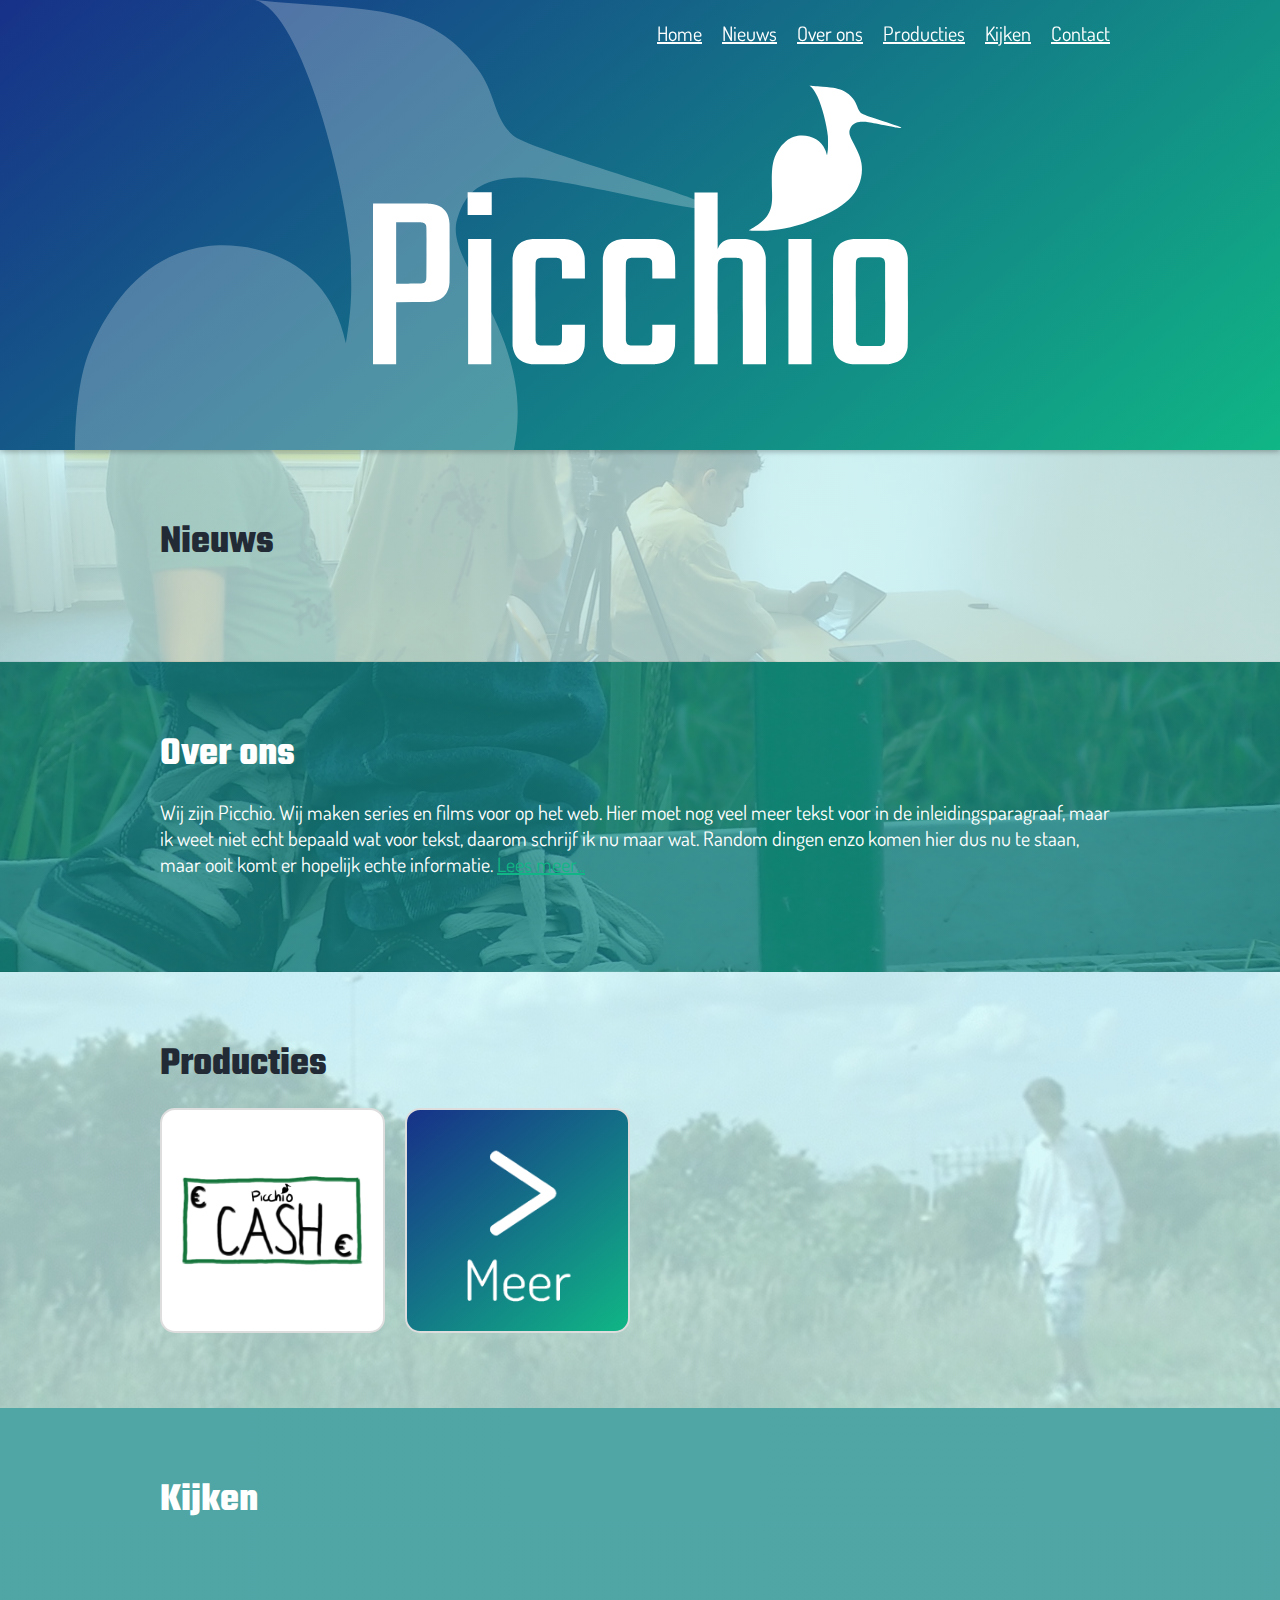
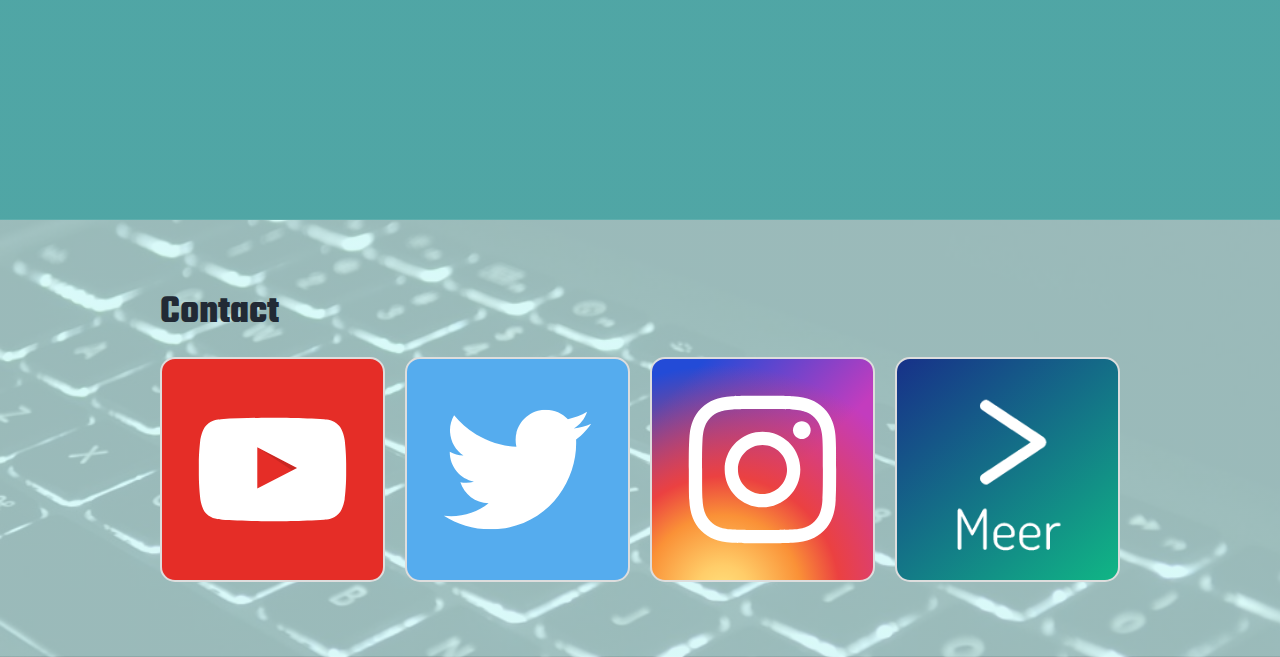
<file: index.html>
<!DOCTYPE html>
<html>
    <head>
        <meta charset="utf-8">
        <title>Picchio</title>
        <!-- Meta tags -->
        <meta name="description" content="Jonge film/serie makers" />
        <meta name="keywords" content="Picchio,film,aflevering,cash,cash gemist,cash kijken,kijken" />
        <meta name="viewport" content="width=device-width, initial-scale=1, maximum-scale=1, user-scalable=no" />
        <meta name="google-site-verification" content="9sJhp8GWyz6Dpjp0wtdjqOKPH18fLLPimRzKSzDs4CI" />
        <!-- ./Meta tags -->
        <!-- Open Graph data -->
        <meta property="og:type" content="article" />
        <meta property="og:site_name" content="Picchio" />
        <meta property="og:title" content="Picchio" />
        <meta property="og:description" content="Jonge film/serie makers"/>
        <meta property="og:image" content="http://picchiofilms.nl/images/card-image.png" />
        <meta property="og:url" content="http://picchiofilms.nl/" />
        <!-- ./Open Graph data -->
        <!-- Twitter Card data -->
        <meta name="twitter:card" content="summary" />
        <meta name="twitter:site" content="@PicchioFilms" />
        <meta name="twitter:creator" content="@PicchioFilms" />
        <meta name="twitter:title" content="Picchio" />
        <meta name="twitter:description" content="Jonge film/serie makers" />
        <meta name="twitter:image" content="http://picchiofilms.nl/images/card-image.png" />
        <meta name="twitter:url" content="http://picchiofilms.nl/" />
        <!-- ./Twitter Card data -->
        <!-- Schema.org markup for Google+ -->
        <meta itemprop="name" content="Picchio" />
        <meta itemprop="description" content="Jonge film/serie makers" />
        <meta itemprop="image" content="http://picchiofilms.nl/images/card-image.png" />
        <!-- ./Schema.org markup for Google+ -->
        <!-- Icons -->
        <link rel="shortcut icon" href="/favicon.ico" type="image/x-icon">
        <link rel="apple-touch-icon" href="images/icon@192x192.png" />
        <link rel="apple-touch-icon" sizes="76x76" href="images/icon@70x70.png" />
        <link rel="apple-touch-icon" sizes="192x192" href="images/icon@192x192.png" />
        <meta name="msapplication-square70x70logo" content="images/icon@70x70.png">
        <meta name="msapplication-square150x150logo" content="images/icon@150x150.png">
        <meta name="msapplication-wide310x150logo" content="images/icon@310x150.png">
        <meta name="msapplication-square310x310logo" content="images/icon@310x310.png">
        <!-- ./Icons -->
        <link href='/style.css' rel='stylesheet' type='text/css'>
        <script async src="/picchio.js" type="text/javascript"></script>
        <script type='text/javascript'>
            var data
            var xmlhttp = new XMLHttpRequest();
            xmlhttp.onreadystatechange = function() {
                if (this.readyState == 4 && this.status == 200) {
                    data = JSON.parse(this.response);
                }
            };
            xmlhttp.open("GET", "/data.json", true);
            xmlhttp.send();
        </script>
    </head>
    <body style="margin-top:450px;">
        <header style="position:absolute;top:0px;left:0px">
            <div class="background">
                <img class="background-vogel" src="/images/vogel.svg">
                <img class="logo" src="/images/logo.svg">
            </div>
            <div class="balk">
                <span>
                    <i class="material-icons material-spec-icon" title="Navigeren" onclick="ToggleMenu()">menu</i>
                    <a href="/"><img class="logo" src="/images/logo.svg"></a>
                    <menu>
                        <i class="material-icons material-back-icon" onclick="ToggleMenu()">arrow_back</i>
                        <a href="/">Home</a>
                        <a href="/nieuws">Nieuws</a>
                        <a href="/overons">Over ons</a>
                        <a href="/producties">Producties</a>
                        <a href="/kijken">Kijken</a>
                        <a href="/contact">Contact</a>
                    </menu>
                </span>
            </div>
        </header>
        <script>
            window.onscroll = function() {
                if ((document.documentElement.scrollTop || document.body.scrollTop) <= document.querySelector('header').offsetHeight - 66) {
                    document.querySelector('header').style.position = 'absolute';
                    document.querySelector('header').style.top = '0px';
                    document.querySelector('header > div.background').style.top = ((document.documentElement.scrollTop || document.body.scrollTop) / 2) + 'px';
                    document.querySelector('header > div.background .logo').style.opacity = 1 - (document.documentElement.scrollTop || document.body.scrollTop) / (document.querySelector('header').offsetHeight - 66);
                    document.querySelector('header > div.background .background-vogel').style.opacity = document.querySelector('header > div.background .logo').style.opacity * 0.25;
                    document.querySelector('header > div.balk .logo').style.opacity = (document.documentElement.scrollTop || document.body.scrollTop) * 2 / (document.querySelector('header').offsetHeight - 66) - 1;
                } else {
                    document.querySelector('header').style.position = 'fixed';
                    document.querySelector('header').style.top = (document.querySelector('header').offsetHeight * -1 + 66) + 'px';
                    document.querySelector('header > div.background').style.top = ((document.querySelector('header').offsetHeight - 66) / 2) + 'px';
                    document.querySelector('header > div.background .logo').style.opacity = 0;
                    document.querySelector('header > div.background .background-vogel').style.opacity = 0;
                    document.querySelector('header > div.balk .logo').style.opacity = 1;
                }
            }
        </script>
        <div id="nieuws" class="stroke" style="color: #222a35;background-image: linear-gradient(to right, rgba(205,248,247,0.75), rgba(205,248,247,0.75)), url(/images/background_nieuws.jpg);">
            <span>
                <h1>Nieuws</h1>
            </span>
        </div>
        </div>
        <div id="overons" class="stroke" style="color:white;background-image: linear-gradient(to right, rgba(21,136,135,0.75), rgba(21,136,135,0.75)), url(/images/background_overons.jpg);">
            <span>
                <h1>Over ons</h1>
                <p class="intro">
                    Wij zijn Picchio. Wij maken series en films voor op het web. Hier moet nog veel meer tekst voor in de inleidingsparagraaf, maar ik weet niet echt bepaald wat voor tekst, daarom schrijf ik nu maar wat. Random dingen enzo komen hier dus nu te staan, maar ooit komt er hopelijk echte informatie.
                    <a href="/over">Lees meer...</a>
                </p>
            </span>
        </div>
        <div id="producties" class="stroke" style="color: #222a35;background-image: linear-gradient(to right, rgba(205,248,247,0.75), rgba(205,248,247,0.75)), url(/images/background_producties.jpg);">
            <span>
                <h1>Producties</h1>
                <div class="boxes">
                    <a class="box" href="/producties/cash" style="background: #ffffff url(/producties/cash/images/box_logo.png);"></a>
                    <a class="box" href="/producties" style="background: url(/images/box_meer.png), linear-gradient(320deg, rgb(16,182,133), rgb(23,49,137));"></a>
                </div>
            </span>
        </div>
        <div id="kijken" class="stroke" style="color:white;background-image: linear-gradient(to right, rgba(21,136,135,0.75), rgba(21,136,135,0.75)), url(https://unsplash.com/photos/4SLz_RCk6kQ/download)">
            <span>
                <h1>Kijken</h1>
                <table height="200px">
                    <tbody>
                        <tr>
                            <td></td>
                            <td></td>
                            <td></td>
                            <td></td>
                        </tr>
                    </tbody>
                </table>
            </span>
        </div>
        <div id="contact" class="stroke" style="color: #222a35;background-image: linear-gradient(to right, rgba(205,248,247,0.75), rgba(205,248,247,0.75)), url(/images/background_contact.jpg);">
            <span>
                <h1>Contact</h1>
                <div class="boxes">
                    <a class="box" target="_blank" href="https://www.youtube.com/channel/UC7MYsX2MrGGcDOaAt3kW5yg" style="background: #e52d27 url(/images/box_youtube.svg)"></a>
                    <a class="box" target="_blank" href="https://twitter.com/PicchioFilms" style="background: #55acee url(/images/box_twitter.svg)"></a>
                    <a class="box" target="_blank" href="https://www.instagram.com/picchio_films/" style='background: url(/images/box_insta.svg), radial-gradient(circle farthest-corner at 32% 106% , rgb(255, 225, 125) 0%, rgb(255, 205, 105) 10%, rgb(250, 145, 55) 28%, rgb(235, 65, 65) 42%, transparent 82%), transparent linear-gradient(135deg, rgb(35, 75, 215) 12%, rgb(195, 60, 190) 58%);'></a>
                    <a class="box" href="/contact" style="background: url(/images/box_meer.png), linear-gradient(320deg, rgb(16,182,133), rgb(23,49,137));"></a>
                </div>
            </span>
        </div>
    </body>
</html>
</file>
<file: style.css>
@import url(https://fonts.googleapis.com/css?family=Dosis:400,700|Teko);
@import url(https://fonts.googleapis.com/icon?family=Material+Icons);

body {
    margin:0px;
    font-family:dosis;
}
.stroke {
    width: 100%;
    background-size:cover;
    background-position:center;
}
.stroke > span {
    padding: 75px 20px;
    max-width: 1000px;
    margin: auto;
    width: 100%;
    box-sizing:border-box;
    display:block;
    /* background-attachment: fixed; */
}
.stroke > span > h1:nth-child(1) {margin-top:0;}
header {
    height:450px;
    width:100%;
    overflow: hidden;
    position: relative;
    box-shadow: 0 2px 5px rgba(0,0,0,0.26);
}
header > div.background {
    background: linear-gradient(320deg, rgb(16,182,133), rgb(23,49,137));
    width:100%;
    height:100%;
    position:absolute;
    z-index:999;
}
header img.background-vogel {
    -webkit-filter: brightness(0) invert(1);
    filter: brightness(0) invert(1);
    opacity: 0.25;
    width: 750px;
    left: calc(25% - (750px / 436 * 416 / 2));
    position: absolute;
}
header .background .logo {
    -webkit-filter: brightness(0) invert(1);
    filter: brightness(0) invert(1);
    width: 100%;
    height: 100%;
    max-width: 575px;
    margin: auto;
    display: block;
    float: none;
    padding: 0 20px;
    box-sizing: border-box;
    position: relative;
}
header menu > a:link, header menu > a:visited {
    color: white;
    margin: 0 10px;
    display: block;
    float: left;
    font-size: 20px;
    line-height: 66px;
}
header menu {margin:0px;float:right;padding:0px;}
header > .balk {height:66px;width:100%;position:fixed;top:0px;z-index:1000;}
header > .balk > span {
    padding: 0 20px;
    margin: auto;
    display: block;
    max-width: 1000px;
    box-sizing: border-box;
    height:100%;
}
header > .balk .logo {
    -webkit-filter: brightness(0) invert(1);
    filter: brightness(0) invert(1);
    height: calc(100% - 10px);
    margin: 5px 0;
    float: left;
    opacity:0;
}
h1 {
    font-family:Teko;
    font-size:40px;
    line-height:35px;
}
header > .balk .material-spec-icon {
    color: white;
    line-height: 66px;
    position: absolute;
    top: 0px;
    font-size: 35px;
    cursor:pointer;
    display:none;
}
header > .balk menu .material-back-icon {
    font-size: 35px;
    cursor: pointer;
    line-height: calc(66px - 2 * 8px);
    padding: 8px 24px;
    box-sizing: border-box;
    width: 100%;
    border-bottom: 1px solid rgba(0,0,0,.12);
    display:none;
}
p.intro {font-size:20px;}
a:link {color:rgb(16,182,133);}
a:visited {color:rgb(23,49,137);}
.boxes {overflow:hidden;}
a.box {
    width: calc(25% - (3 * 20px / 4));
    box-sizing: border-box;
    padding-bottom: calc(25% - (3 * 20px / 4 + 4px));
    display: block;
    margin: 0 20px 20px 0;
    height: 0;
    float: left;
    border: 2px solid #dddddd;
    border-radius: 15px;
    background-size: contain !important;
}
@media (min-width: 651px) {
    a.box:nth-child(4n+0) {
        margin-right: 0;
    }
    a.box:nth-last-child(1),
    a.box:nth-last-child(2),
    a.box:nth-last-child(3),
    a.box:nth-last-child(4) {
        margin-bottom:0;
    }
}
@media (max-width: 650px) {
    header menu {
        position: fixed;
        width: calc(100% - 30px);
        left: -100%;
        top: 0;
        height: 100%;
        overflow-y: auto;
        overflow-x: hidden;
        background-color: #fafafa;
        box-shadow: 0 2px 2px 0 rgba(0,0,0,.14),0 3px 1px -2px rgba(0,0,0,.2),0 1px 5px 0 rgba(0,0,0,.12);
        border-right: 1px solid #e0e0e0;
        -webkit-transition: left 0.5s;
        transition: left 0.5s;
        color: #222a35;
    }
    header.active menu {
        left:0;
    }
    header menu > a:link, header menu > a:visited {
        margin: 0px;
        width: 100%;
        color: black;
        padding: 8px 24px;
        box-sizing: border-box;
        line-height: 40px;
        text-decoration: none;
        border-bottom: 1px solid rgba(0,0,0,.12);
        font-size: 24px;
    }
    header > .balk .logo {
        float: none;
        display: block;
        height: calc(100% - 20px);
        margin: 10px auto;
    }
    header > .balk .material-spec-icon, header > .balk menu .material-back-icon {
        display:block;
    }
    header > .balk .material-spec-icon {
        padding: 0 20px;
    }
    header > .balk > span {
        padding: 0;
    }
    a.box {
        width: calc(50% - (1 * 20px / 2));
        padding-bottom: calc(50% - (1 * 20px / 2 + 4px));
    }
    a.box:nth-child(2n+0) {
        margin-right: 0;
    }
    a.box:nth-last-child(1),
    a.box:nth-last-child(2) {
        margin-bottom:0;
    }
}
::cue {
    background: transparent;
    font-family: arial narrow, sans-serif;
    font-size: 40px;
    text-shadow: 0px 0px 5px black,
        0px 0px 5px black,
        0px 0px 5px black,
        0px 0px 5px black,
        0px 0px 5px black,
        0px 0px 5px black,
        0px 0px 5px black,
        0px 0px 5px black,
        0px 0px 5px black,
        0px 0px 5px black,
        0px 0px 5px black,
        0px 0px 5px black;
}
</file>
